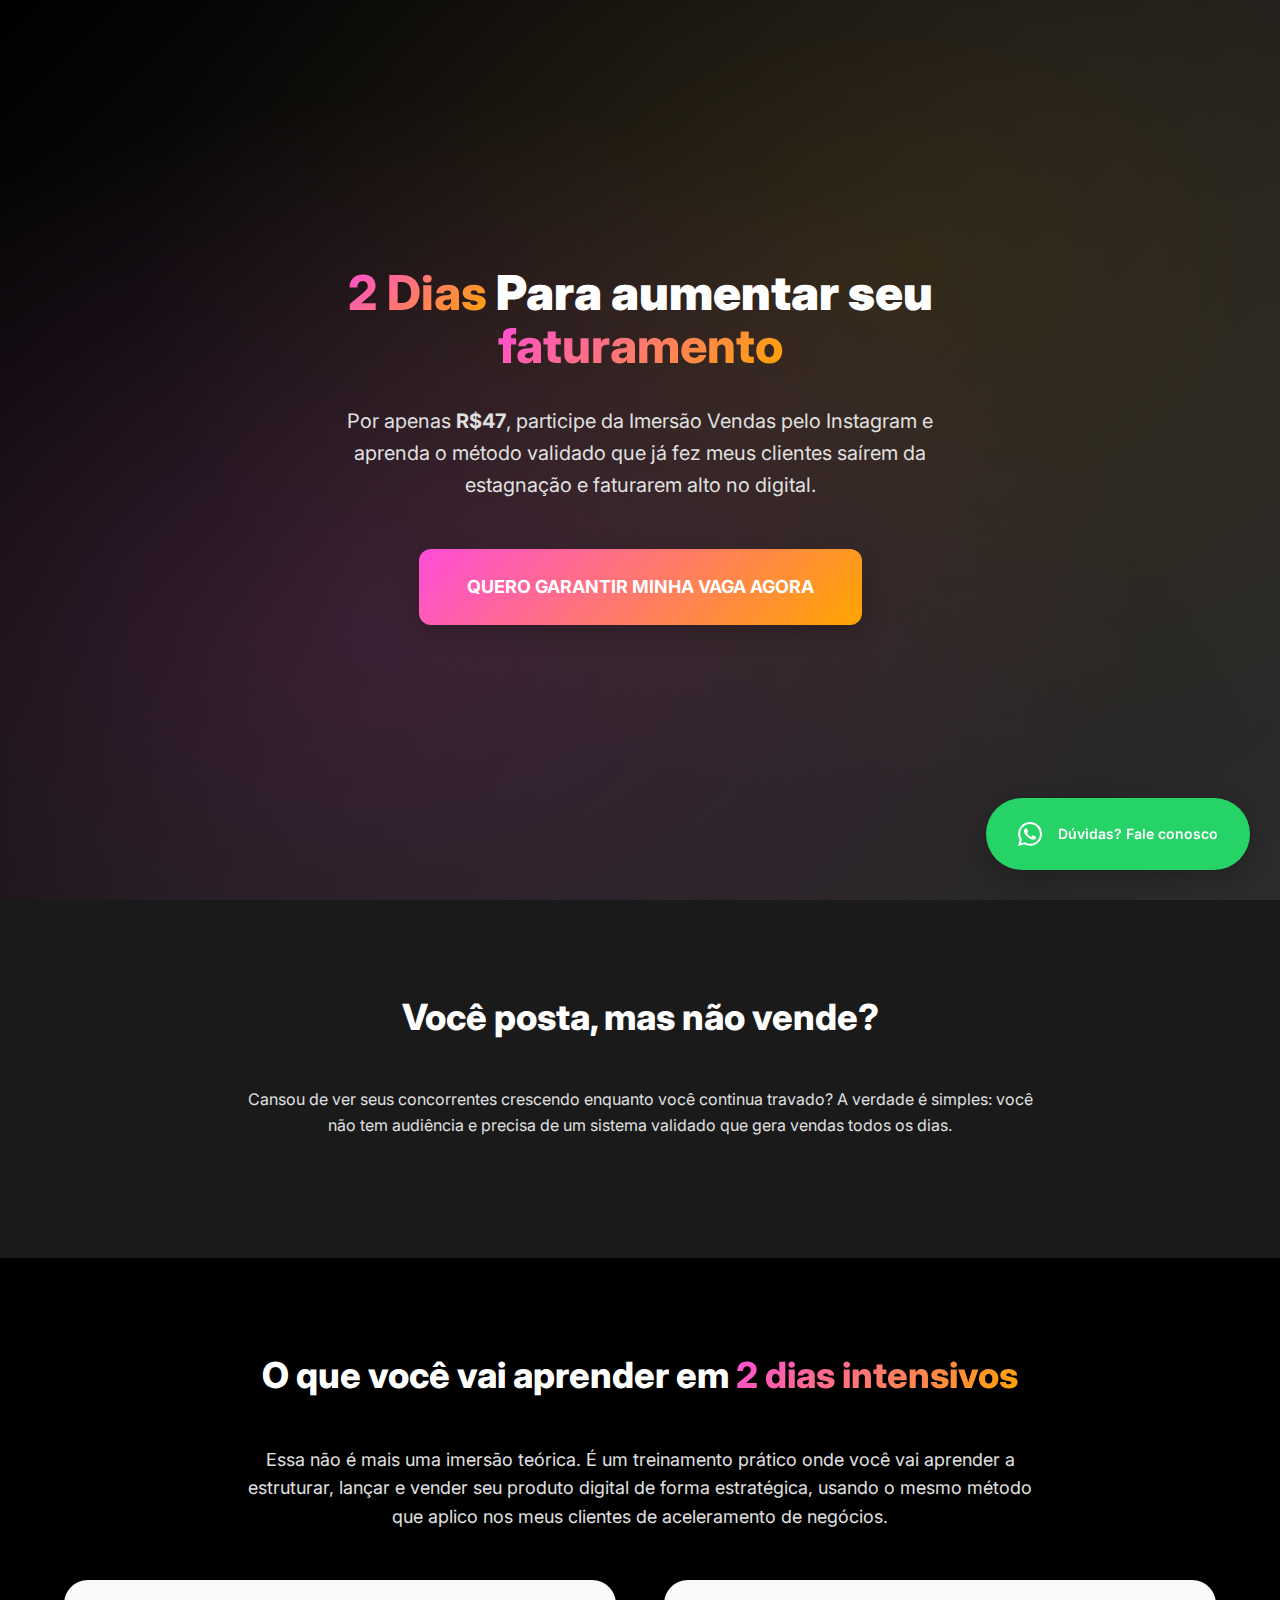
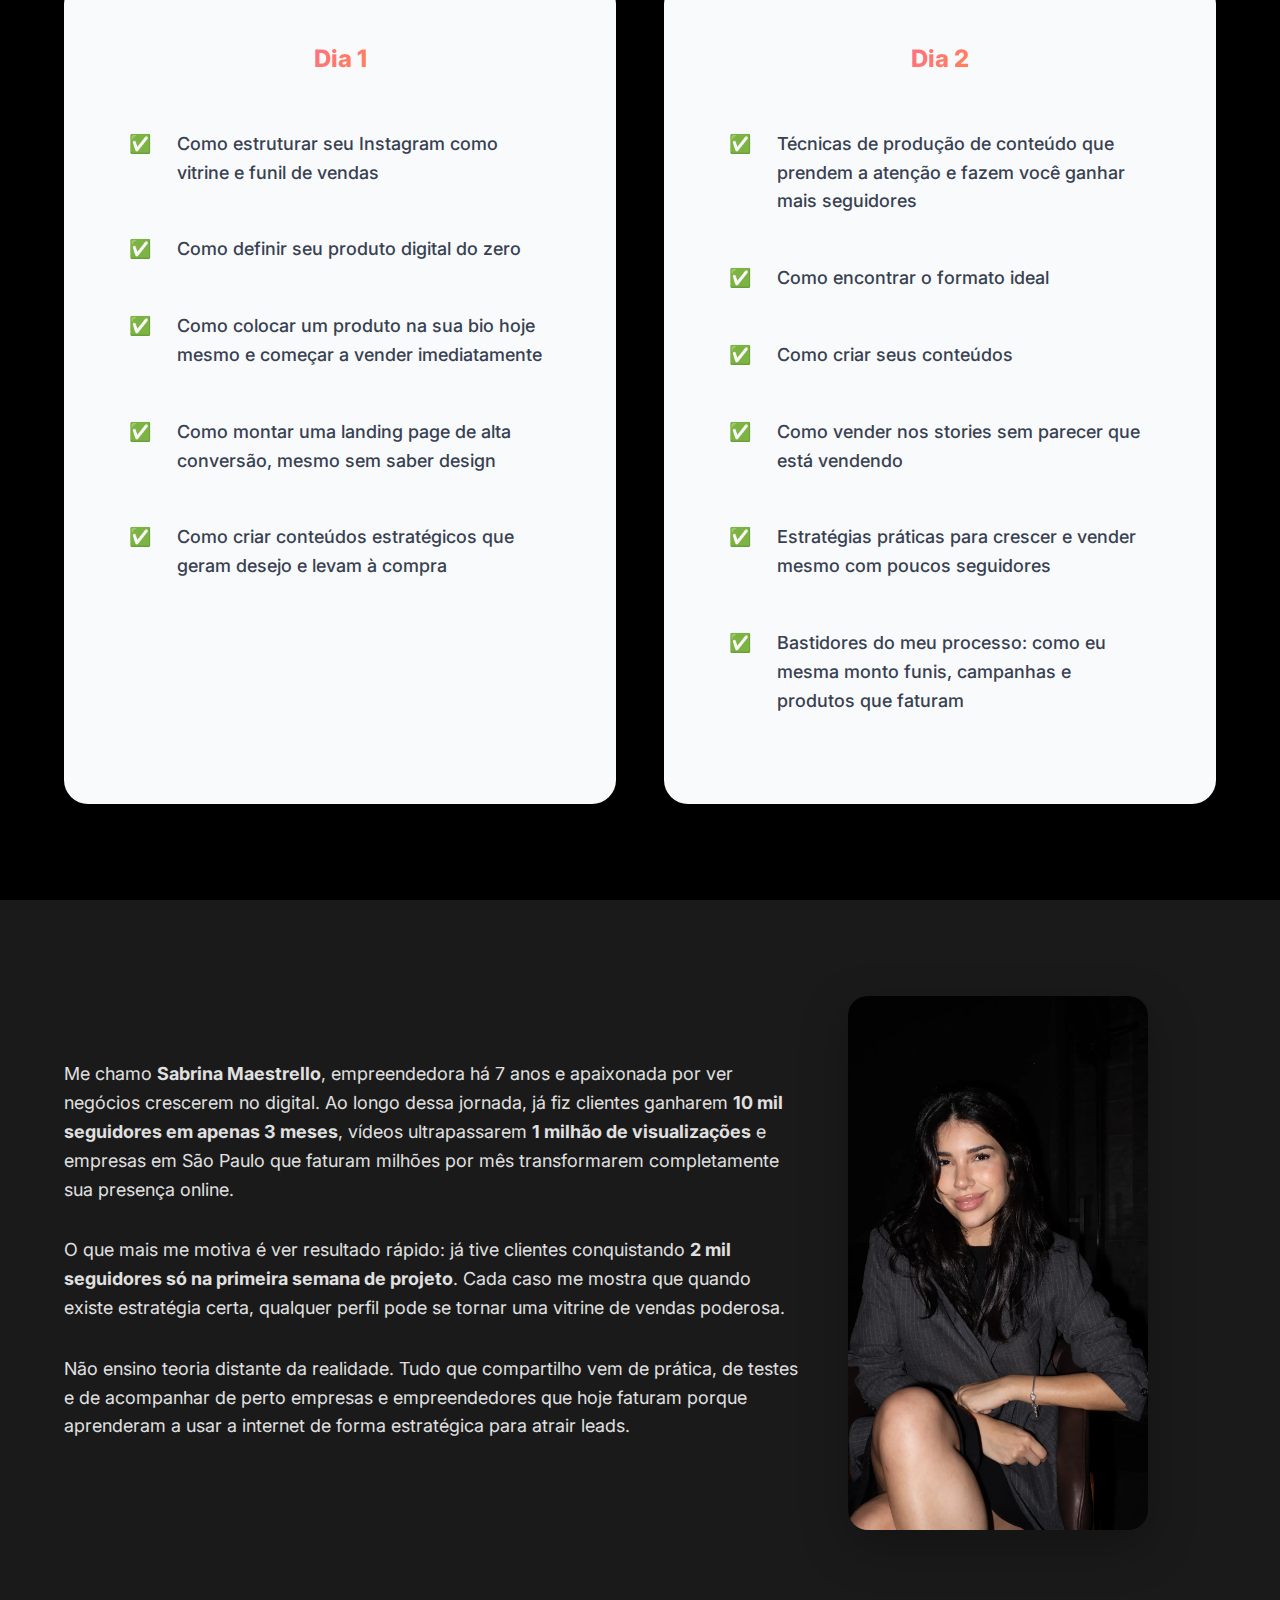
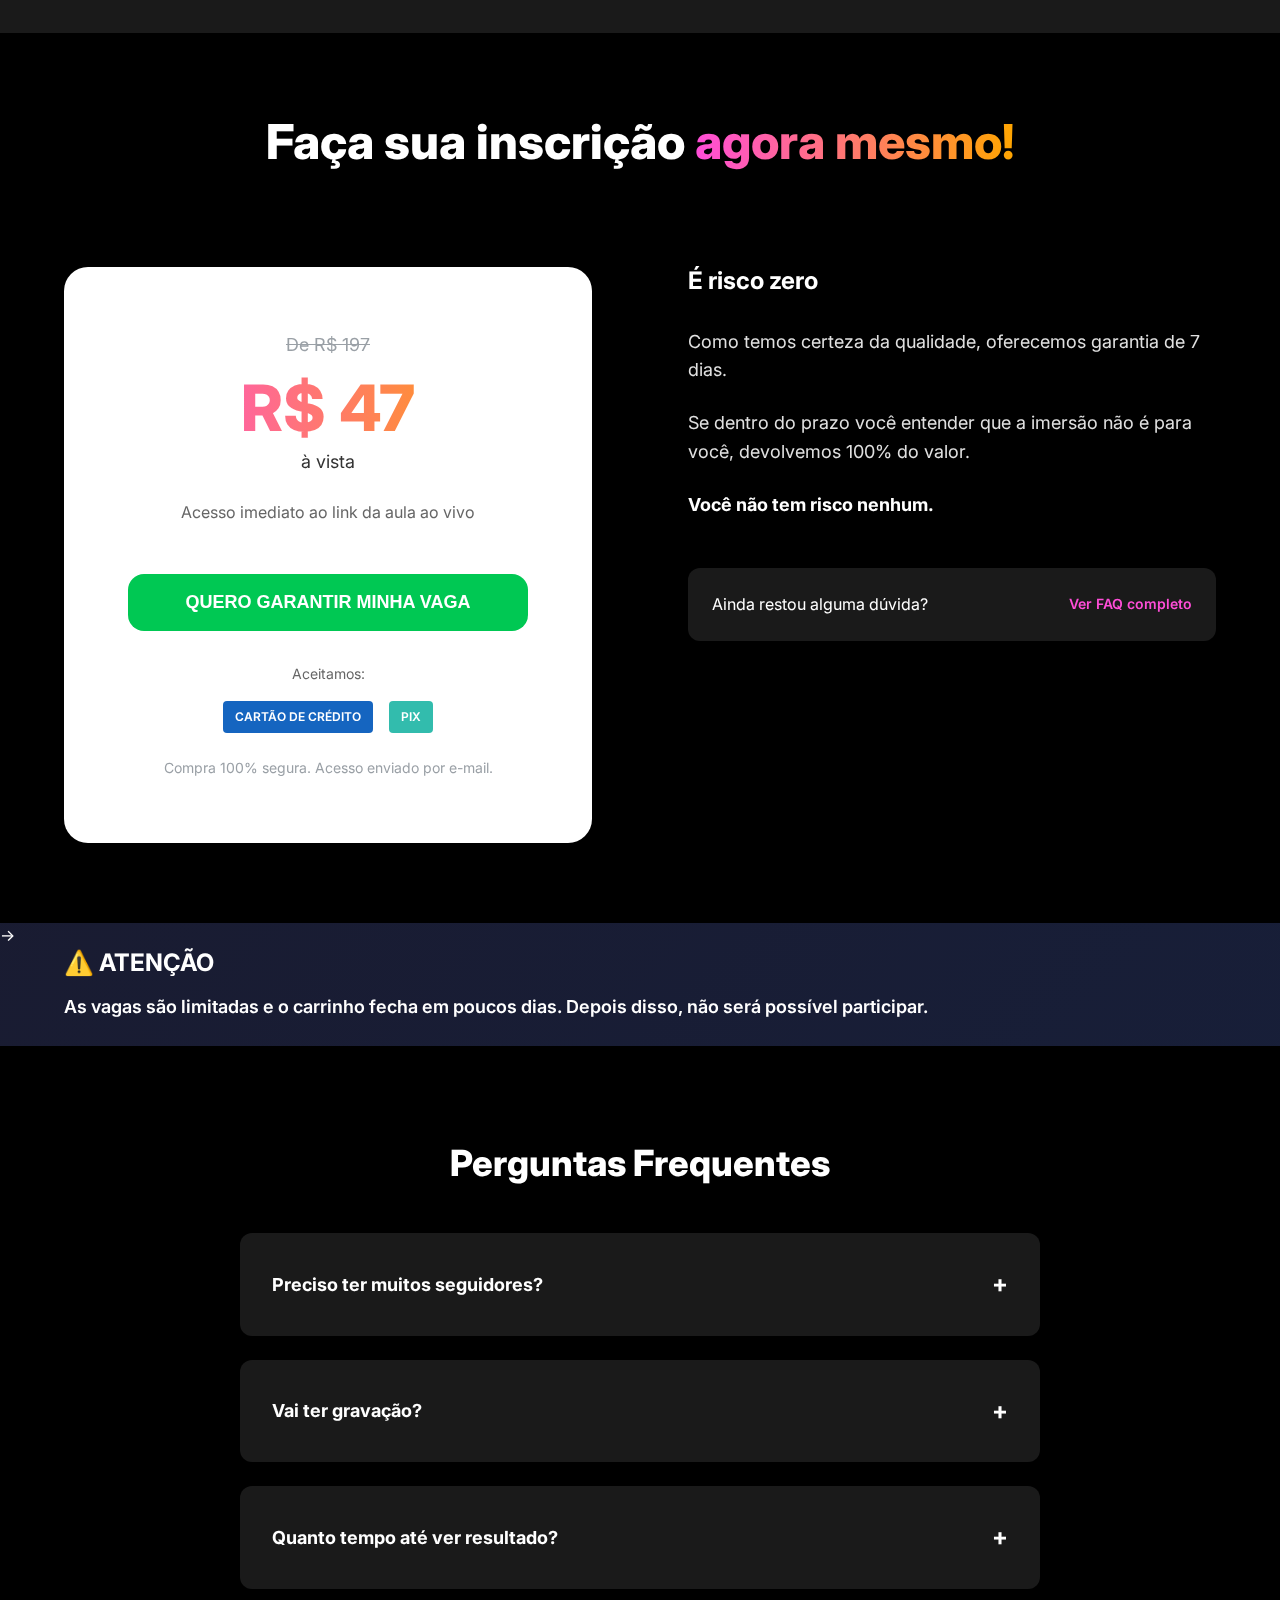
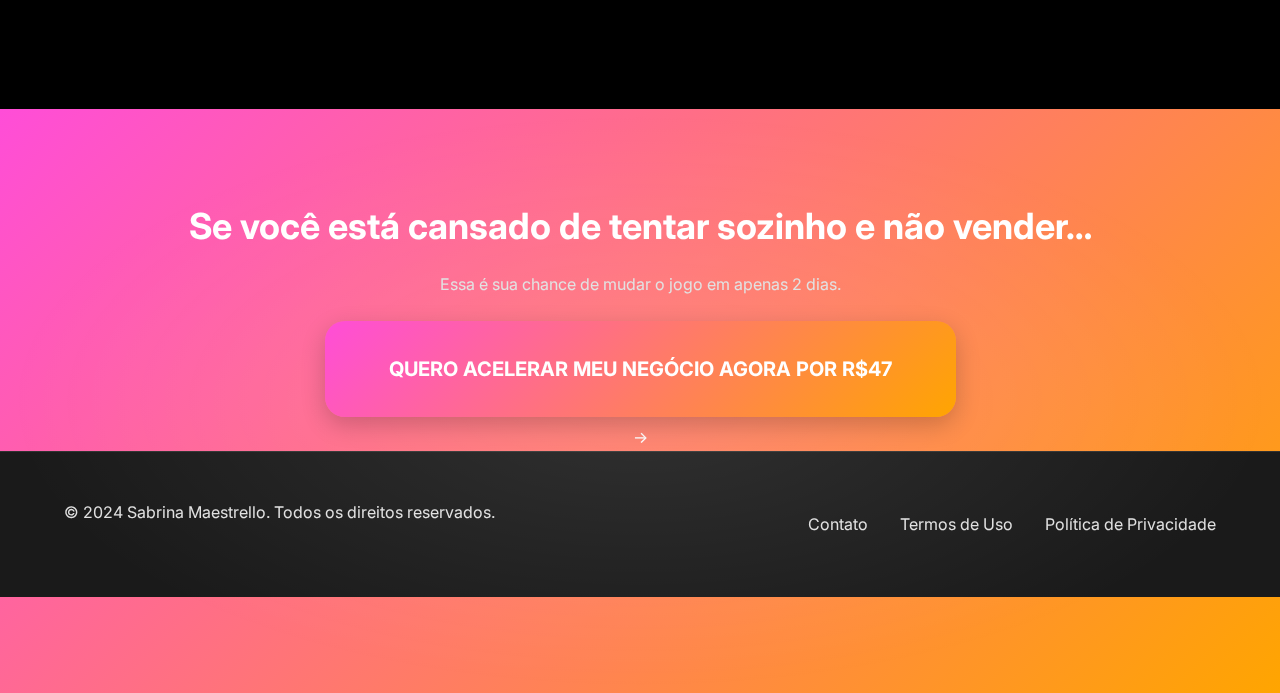
<file: index.html>
<!DOCTYPE html>
<html lang="pt-BR">
<head>
    <meta charset="UTF-8">
    <meta name="viewport" content="width=device-width, initial-scale=1.0">
    <title>Imersão Venda pelo Instagram - 2 Dias Intensivos por R$47</title>
    <meta name="description" content="Participe da Imersão Vendas pelo Instagram e aprenda o método validado que já fez meus clientes saírem da estagnação e faturarem alto no digital.">
    
    <!-- Favicon -->
    <link rel="icon" type="image/x-icon" href="assets/favicon.ico">
    
    <!-- CSS -->
    <link rel="stylesheet" href="css/style.css">
    
    <!-- Google Fonts -->
    <link rel="preconnect" href="https://fonts.googleapis.com">
    <link rel="preconnect" href="https://fonts.gstatic.com" crossorigin>
    <link href="https://fonts.googleapis.com/css2?family=Inter:wght@300;400;500;600;700;800;900&display=swap" rel="stylesheet">
</head>
<body>
    <!-- Hero Section -->
    <section id="hero" class="hero-section">
        <div class="container">
            <div class="hero-content">
                <h1 class="hero-title">
                    <span class="highlight-text">2 Dias</span> Para aumentar seu 
                    <span class="highlight-text-orange">faturamento</span>
                </h1>
                <p class="hero-subtitle">
                    Por apenas <strong>R$47</strong>, participe da Imersão Vendas pelo Instagram e aprenda o método validado que já fez meus clientes saírem da estagnação e faturarem alto no digital.
                </p>
                <a href="#oferta" class="cta-button primary">
                    Quero garantir minha vaga agora
                </a>
            </div>
        </div>
    </section>

    <!-- Seção da Dor -->
    <section id="dor" class="pain-section">
        <div class="container">
            <div class="pain-content">
                <h2 class="section-title">Você posta, mas não vende?</h2>
                <p class="pain-description">
                    Cansou de ver seus concorrentes crescendo enquanto você continua travado? A verdade é simples: você não tem audiência e precisa de um sistema validado que gera vendas todos os dias.
                </p>
            </div>
        </div>
    </section>

    <!-- Sobre a Imersão -->
    <section id="sobre-imersao" class="about-section">
        <div class="container">
            <div class="about-content">
                <h2 class="section-title">
                    O que você vai aprender em <span class="highlight-text">2 dias intensivos</span>
                </h2>
                <p class="about-description">
                    Essa não é mais uma imersão teórica. É um treinamento prático onde você vai aprender a estruturar, lançar e vender seu produto digital de forma estratégica, usando o mesmo método que aplico nos meus clientes de aceleramento de negócios.
                </p>
                
                <div class="days-content">
                    <div class="day-block">
                        <h3 class="day-title">Dia 1</h3>
                        <ul class="benefits-list">
                            <li>Como estruturar seu Instagram como vitrine e funil de vendas</li>
                            <li>Como definir seu produto digital do zero</li>
                            <li>Como colocar um produto na sua bio hoje mesmo e começar a vender imediatamente</li>
                            <li>Como montar uma landing page de alta conversão, mesmo sem saber design</li>
                            <li>Como criar conteúdos estratégicos que geram desejo e levam à compra</li>
                        </ul>
                    </div>
                    
                    <div class="day-block">
                        <h3 class="day-title">Dia 2</h3>
                        <ul class="benefits-list">
                            <li>Técnicas de produção de conteúdo que prendem a atenção e fazem você ganhar mais seguidores</li>
                            <li>Como encontrar o formato ideal</li>
                            <li>Como criar seus conteúdos</li>
                            <li>Como vender nos stories sem parecer que está vendendo</li>
                            <li>Estratégias práticas para crescer e vender mesmo com poucos seguidores</li>
                            <li>Bastidores do meu processo: como eu mesma monto funis, campanhas e produtos que faturam</li>
                        </ul>
                    </div>
                </div>
            </div>
        </div>
    </section>

    <!-- Autoridade / Sobre mim -->
    <section id="autoridade" class="authority-section">
        <div class="container">
            <div class="authority-content">
                <div class="authority-text">
                    <p>
                        Me chamo <strong>Sabrina Maestrello</strong>, empreendedora há 7 anos e apaixonada por ver negócios crescerem no digital. Ao longo dessa jornada, já fiz clientes ganharem <strong>10 mil seguidores em apenas 3 meses</strong>, vídeos ultrapassarem <strong>1 milhão de visualizações</strong> e empresas em São Paulo que faturam milhões por mês transformarem completamente sua presença online.
                    </p>
                    <p>
                        O que mais me motiva é ver resultado rápido: já tive clientes conquistando <strong>2 mil seguidores só na primeira semana de projeto</strong>. Cada caso me mostra que quando existe estratégia certa, qualquer perfil pode se tornar uma vitrine de vendas poderosa.
                    </p>
                    <p>
                        Não ensino teoria distante da realidade. Tudo que compartilho vem de prática, de testes e de acompanhar de perto empresas e empreendedores que hoje faturam porque aprenderam a usar a internet de forma estratégica para atrair leads.
                    </p>
                </div>
                <div class="authority-image">
                    <img src="images/sabrina-maestrello.png" alt="Sabrina Maestrello" class="profile-image">
                </div>
            </div>
        </div>
    </section>

     <!-- Nova Seção de Preços -->
    <section id="preco" class="pricing-section">
        <div class="container">
            <!-- Título Principal -->
            <h1 class="pricing-title">
                Faça sua inscrição <span class="gradient-text">agora mesmo!</span>
            </h1>
            
            <!-- Grid Principal -->
            <div class="pricing-grid">
                <!-- Coluna Esquerda - Card de Preço -->
                <div class="price-card-new">
                    <div class="old-price-new">De R$ 197</div>
                    <div class="main-price">R$ 47</div>
                    <div class="price-subtitle">à vista</div>
                    <div class="access-info">Acesso imediato ao link da aula ao vivo</div>
                    
                    <button class="cta-button-green">
                        QUERO GARANTIR MINHA VAGA
                    </button>
                    
                    <div class="payment-icons-new">
                        <span class="payment-text">Aceitamos:</span>
                        <div class="icons-row">
                            <span class="payment-icon cartao">CARTÃO DE CRÉDITO</span>
                            <span class="payment-icon pix">PIX</span>
                        </div>
                    </div>
                    
                    <div class="security-note">
                        Compra 100% segura. Acesso enviado por e-mail.
                    </div>
                </div>
                
                <!-- Coluna Direita - Garantia -->
                <div class="guarantee-section">
                    <h3 class="guarantee-title">É risco zero</h3>
                    <p class="guarantee-text">
                        Como temos certeza da qualidade, oferecemos garantia de 7 dias.
                    </p>
                    <p class="guarantee-text">
                        Se dentro do prazo você entender que a imersão não é para você, devolvemos 100% do valor.
                    </p>
                    <p class="guarantee-text-bold">
                        Você não tem risco nenhum.
                    </p>
                    
                    <div class="faq-mini">
                        <div class="faq-mini-header">
                            <span>Ainda restou alguma dúvida?</span>
                            <a href="#faq" class="faq-link">Ver FAQ completo</a>
                        </div>
                    </div>
                </div>
            </div>
        </div>
    </section>

    <!-- Urgência/Escassez -->->
    <section id="urgencia" class="urgency-section">
        <div class="container">
            <div class="urgency-content">
                <h2 class="urgency-title">⚠️ ATENÇÃO</h2>
                <p class="urgency-text">
                    As vagas são limitadas e o carrinho fecha em poucos dias. Depois disso, não será possível participar.
                </p>
            </div>
        </div>
    </section>

    <!-- FAQ -->
    <section id="faq" class="faq-section">
        <div class="container">
            <h2 class="section-title">Perguntas Frequentes</h2>
            <div class="faq-list">
                <div class="faq-item">
                    <div class="faq-question">
                        <h3>Preciso ter muitos seguidores?</h3>
                        <span class="faq-toggle">+</span>
                    </div>
                    <div class="faq-answer">
                        <p>Não, o método funciona mesmo com perfis pequenos. Você vai aprender estratégias específicas para crescer e vender independente do número atual de seguidores.</p>
                    </div>
                </div>
                
                <div class="faq-item">
                    <div class="faq-question">
                        <h3>Vai ter gravação?</h3>
                        <span class="faq-toggle">+</span>
                    </div>
                    <div class="faq-answer">
                        <p>Sim, mas o acesso só estará disponível como opção adicional no checkout.</p>
                    </div>
                </div>
                
                <div class="faq-item">
                    <div class="faq-question">
                        <h3>Quanto tempo até ver resultado?</h3>
                        <span class="faq-toggle">+</span>
                    </div>
                    <div class="faq-answer">
                        <p>Você já sai da imersão com um plano pronto para aplicar imediatamente. Os primeiros resultados podem aparecer já na primeira semana de aplicação.</p>
                    </div>
                </div>
            </div>
        </div>
    </section>

    <!-- CTA Final -->
    <section id="cta-final" class="final-cta-section">
        <div class="container">
            <div class="final-cta-content">
                <h2 class="final-cta-title">Se você está cansado de tentar sozinho e não vender…</h2>
                <p class="final-cta-description">Essa é sua chance de mudar o jogo em apenas 2 dias.</p>
                <a href="#" class="cta-button large">Quero acelerar meu negócio agora por R$47</a>
            </div>
        </div>
      </div>

    <!-- Modal de Cadastro de Leads -->
    <div id="leadModal" class="modal-overlay">
        <div class="modal-content">
            <div class="modal-header">
                <h3>Garantir Minha Vaga</h3>
                <button class="modal-close" onclick="closeLeadModal()">&times;</button>
            </div>
            <div class="modal-body">
                <p class="modal-description">Preencha seus dados para garantir sua vaga na Imersão Venda pelo Instagram por apenas R$47!</p>
                
                <form id="leadForm" onsubmit="submitLead(event)">
                    <div class="form-group">
                        <label for="leadName">Nome Completo *</label>
                        <input type="text" id="leadName" name="name" required placeholder="Digite seu nome completo">
                        <span class="error-message" id="nameError"></span>
                    </div>
                    
                    <div class="form-group">
                        <label for="leadEmail">Email *</label>
                        <input type="email" id="leadEmail" name="email" required placeholder="Digite seu melhor email">
                        <span class="error-message" id="emailError"></span>
                    </div>
                    
                    <div class="form-group">
                        <label for="leadWhatsapp">WhatsApp *</label>
                        <input type="tel" id="leadWhatsapp" name="whatsapp" required placeholder="(11) 99999-9999">
                        <span class="error-message" id="whatsappError"></span>
                    </div>
                    
                    <div class="form-privacy">
                        <input type="checkbox" id="privacyConsent" required>
                        <label for="privacyConsent">Concordo em receber informações sobre a imersão e aceito a política de privacidade.</label>
                    </div>
                    
                    <button type="submit" class="modal-cta-button" id="submitButton">
                        <span class="button-text">Garantir Minha Vaga Agora</span>
                        <span class="button-loading" style="display: none;">Processando...</span>
                    </button>
                </form>
                
                <div id="successMessage" class="success-message" style="display: none;">
                    <h4>✅ Cadastro Realizado com Sucesso!</h4>
                    <p>Você será redirecionado para finalizar sua inscrição...</p>
                </div>
                
                <div id="errorMessage" class="error-message-box" style="display: none;">
                    <h4>❌ Erro no Cadastro</h4>
                    <p>Ocorreu um erro. Tente novamente ou entre em contato conosco.</p>
                </div>
            </div>
        </div>
    </div>

    <!-- Botão WhatsApp Flutuante -->->
    <div class="whatsapp-float">
        <a href="https://wa.me/5511915948001?text=Olá! Tenho dúvidas sobre a Imersão Venda pelo Instagram" target="_blank" class="whatsapp-button">
            <svg width="24" height="24" viewBox="0 0 24 24" fill="none" xmlns="http://www.w3.org/2000/svg">
                <path d="M17.472 14.382c-.297-.149-1.758-.867-2.03-.967-.273-.099-.471-.148-.67.15-.197.297-.767.966-.94 1.164-.173.199-.347.223-.644.075-.297-.15-1.255-.463-2.39-1.475-.883-.788-1.48-1.761-1.653-2.059-.173-.297-.018-.458.13-.606.134-.133.298-.347.446-.52.149-.174.198-.298.298-.497.099-.198.05-.371-.025-.52-.075-.149-.669-1.612-.916-2.207-.242-.579-.487-.5-.669-.51-.173-.008-.371-.01-.57-.01-.198 0-.52.074-.792.372-.272.297-1.04 1.016-1.04 2.479 0 1.462 1.065 2.875 1.213 3.074.149.198 2.096 3.2 5.077 4.487.709.306 1.262.489 1.694.625.712.227 1.36.195 1.871.118.571-.085 1.758-.719 2.006-1.413.248-.694.248-1.289.173-1.413-.074-.124-.272-.198-.57-.347m-5.421 7.403h-.004a9.87 9.87 0 01-5.031-1.378l-.361-.214-3.741.982.998-3.648-.235-.374a9.86 9.86 0 01-1.51-5.26c.001-5.45 4.436-9.884 9.888-9.884 2.64 0 5.122 1.03 6.988 2.898a9.825 9.825 0 012.893 6.994c-.003 5.45-4.437 9.884-9.885 9.884m8.413-18.297A11.815 11.815 0 0012.05 0C5.495 0 .16 5.335.157 11.892c0 2.096.547 4.142 1.588 5.945L.057 24l6.305-1.654a11.882 11.882 0 005.683 1.448h.005c6.554 0 11.89-5.335 11.893-11.893A11.821 11.821 0 0020.893 3.488" fill="currentColor"/>
            </svg>
            <span>Dúvidas? Fale conosco</span>
        </a>
    </div>

    <!-- Rodapé -->
    <footer class="footer">
        <div class="container">
            <div class="footer-content">
                <p>&copy; 2024 Sabrina Maestrello. Todos os direitos reservados.</p>
                <div class="footer-links">
                    <a href="#contato">Contato</a>
                    <a href="#termos">Termos de Uso</a>
                    <a href="#privacidade">Política de Privacidade</a>
                </div>
            </div>
        </div>
    </footer>

    <!-- JavaScript -->
    <script src="js/script-independente.js"></script>

</body>
</html>
</file>
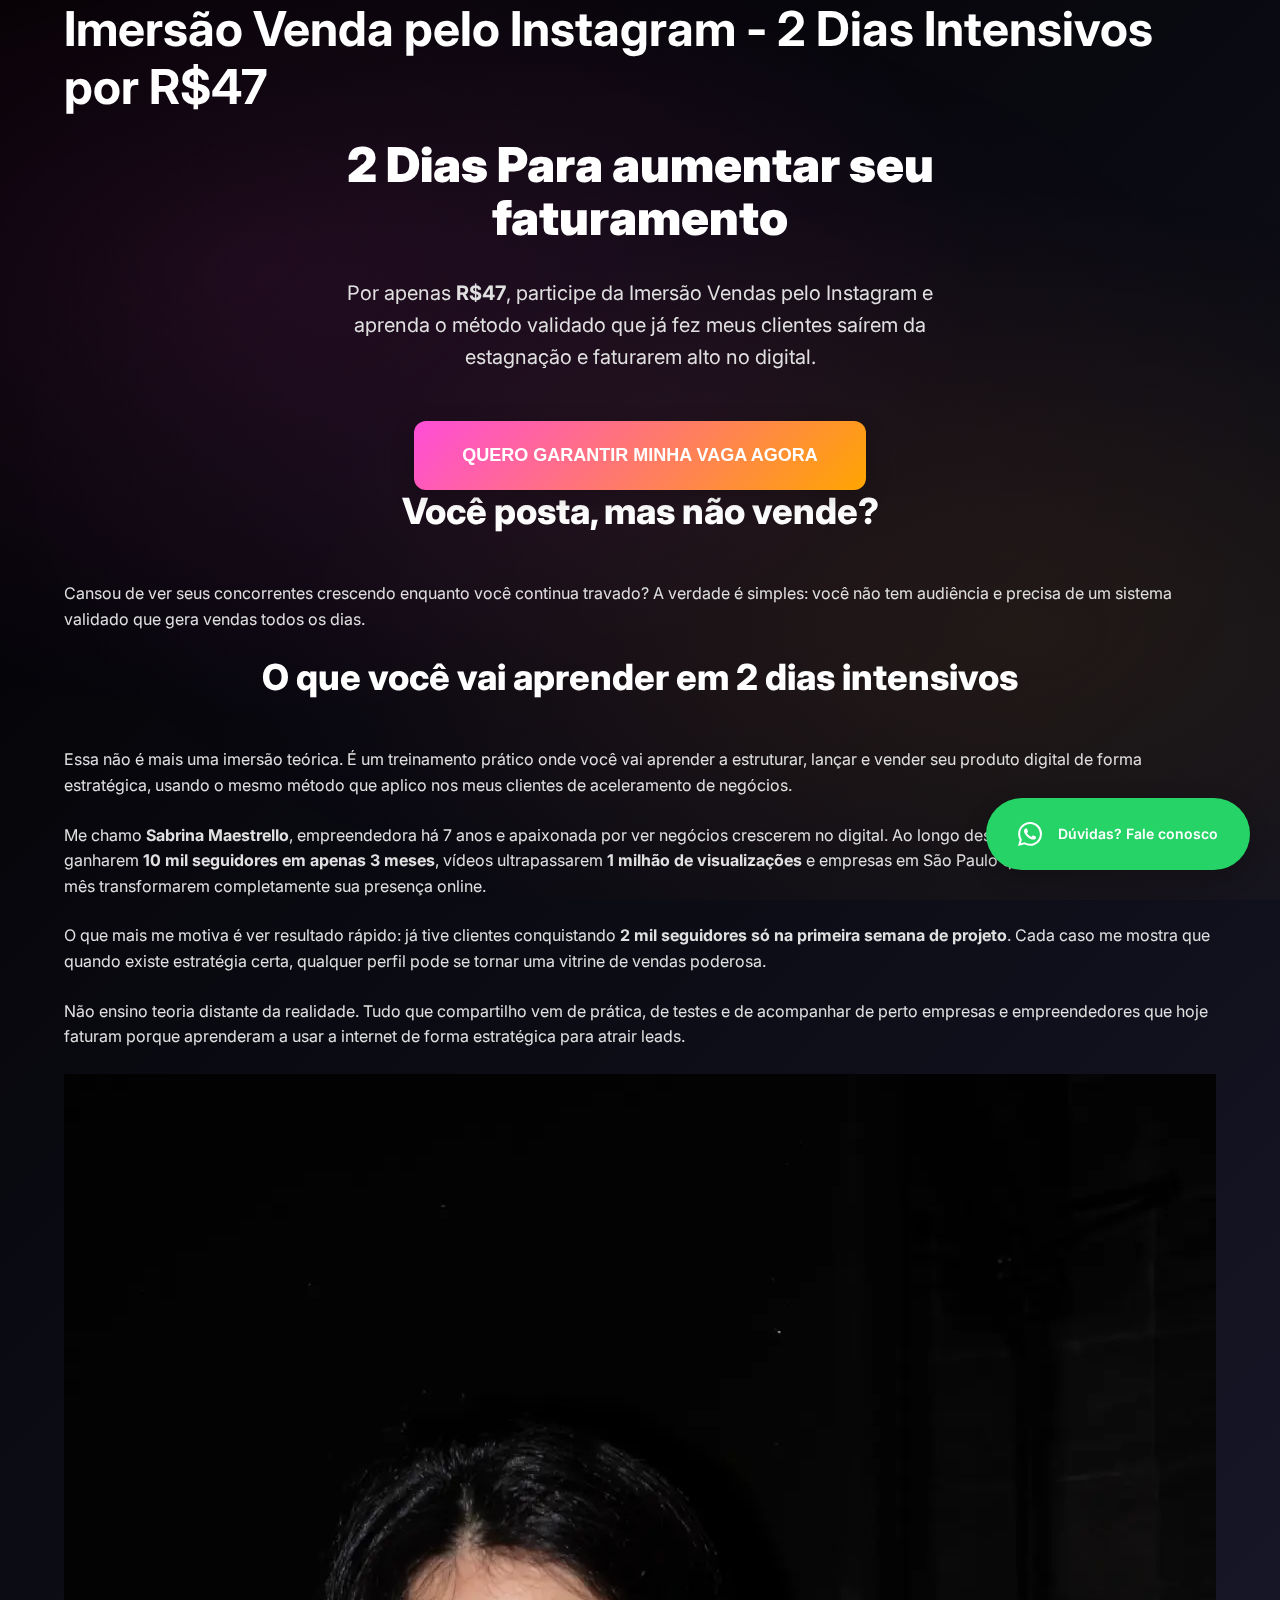
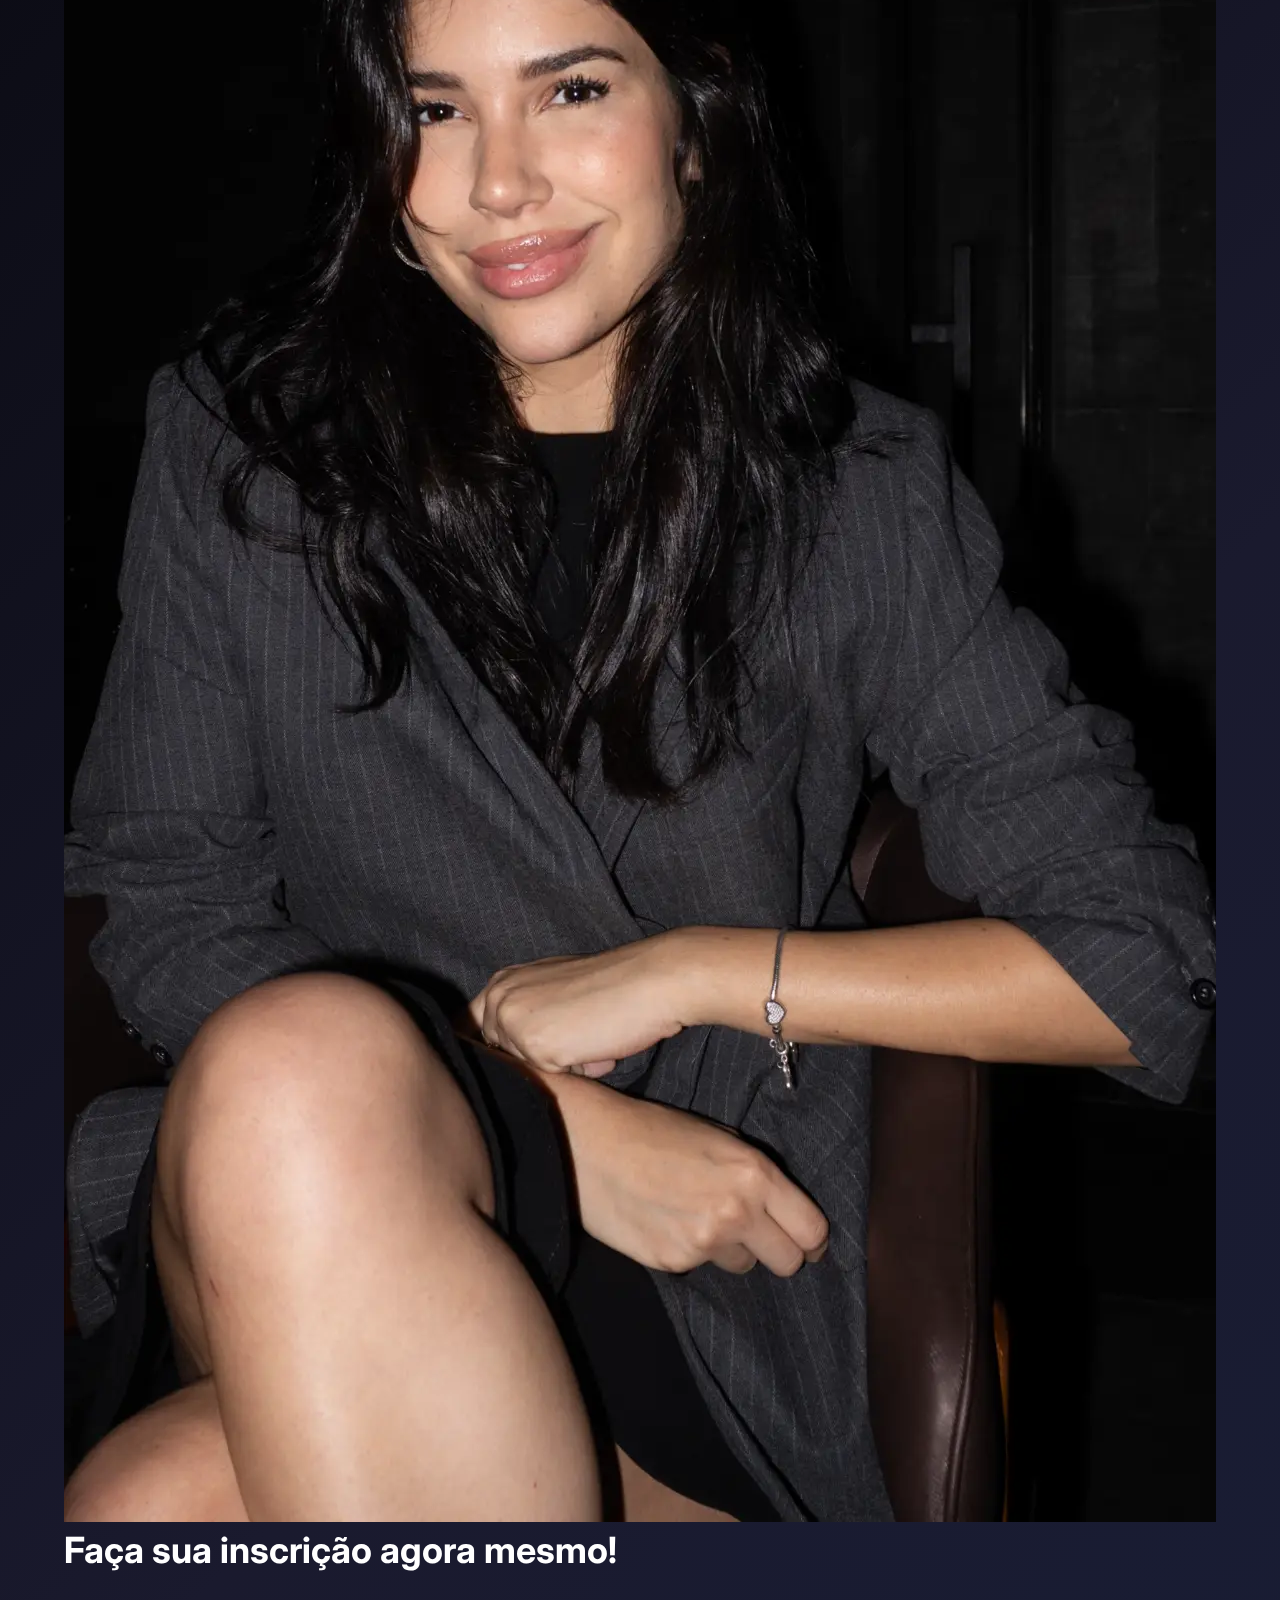
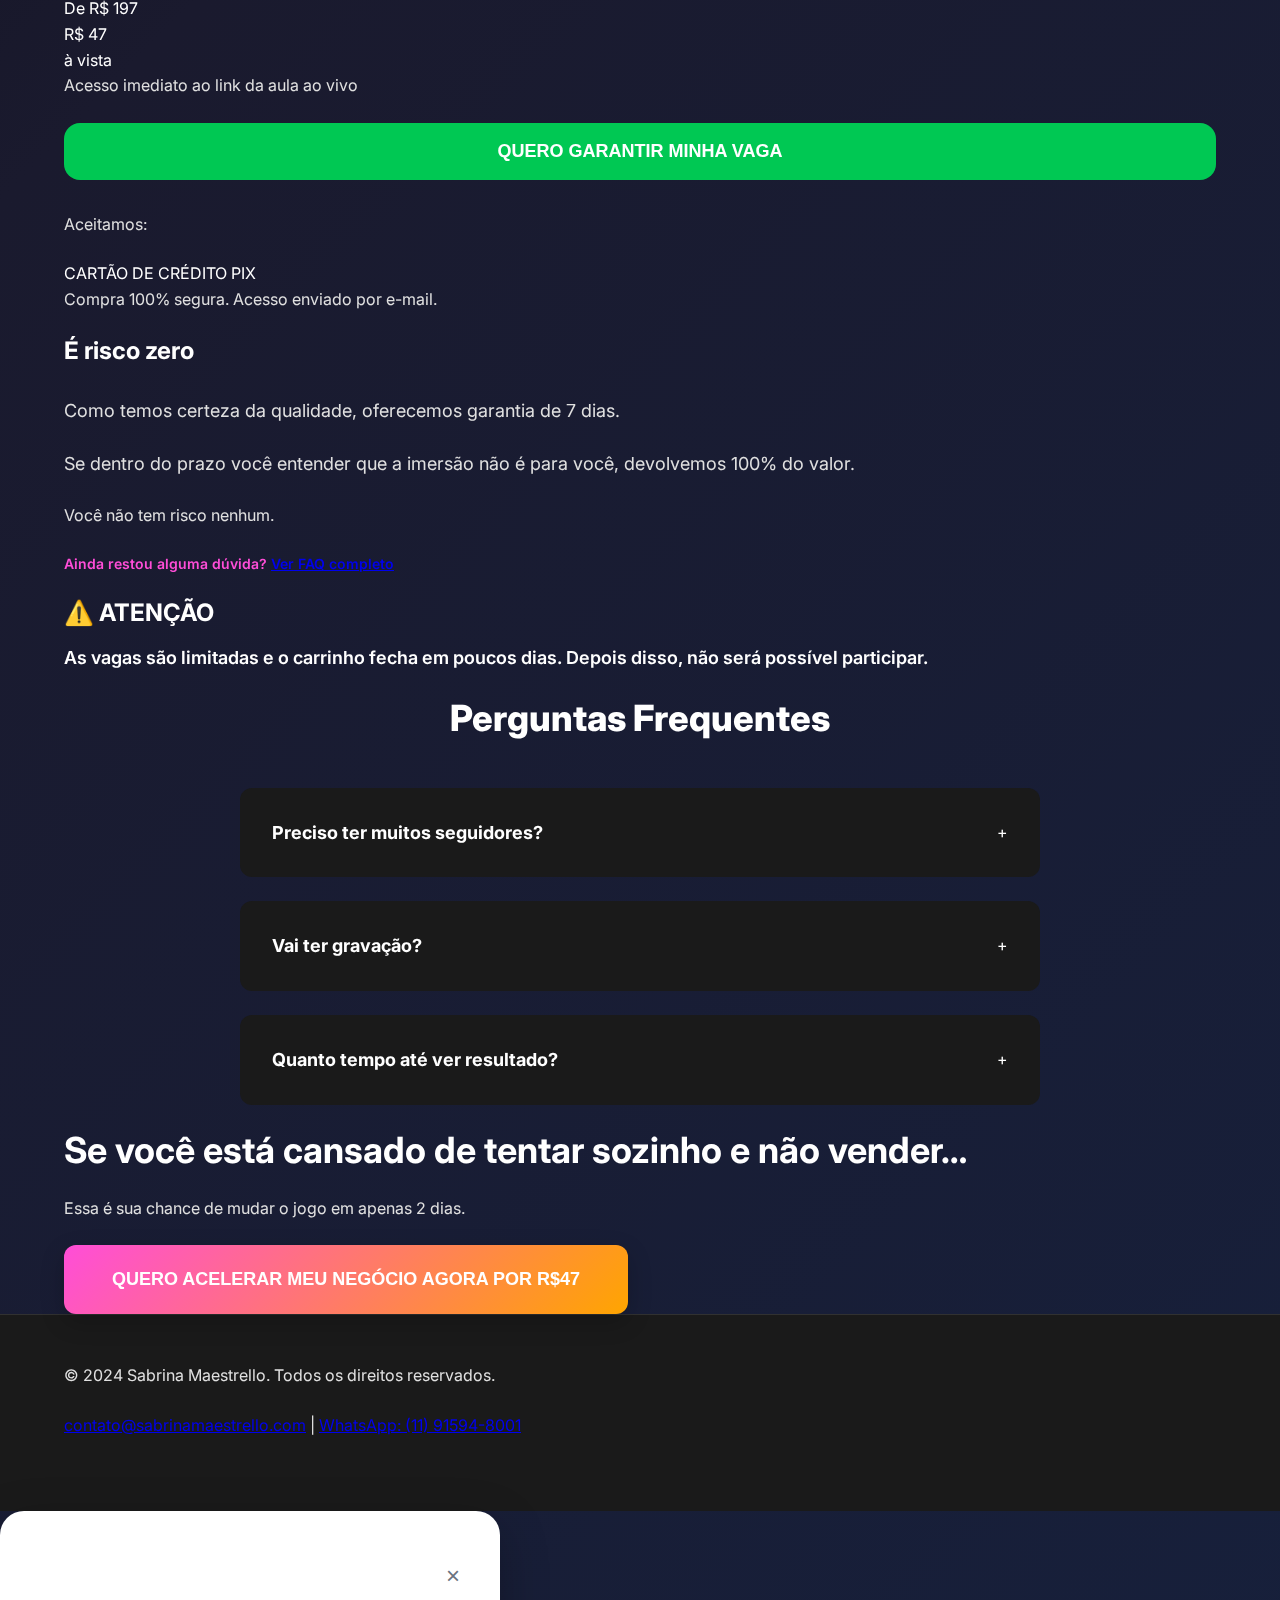
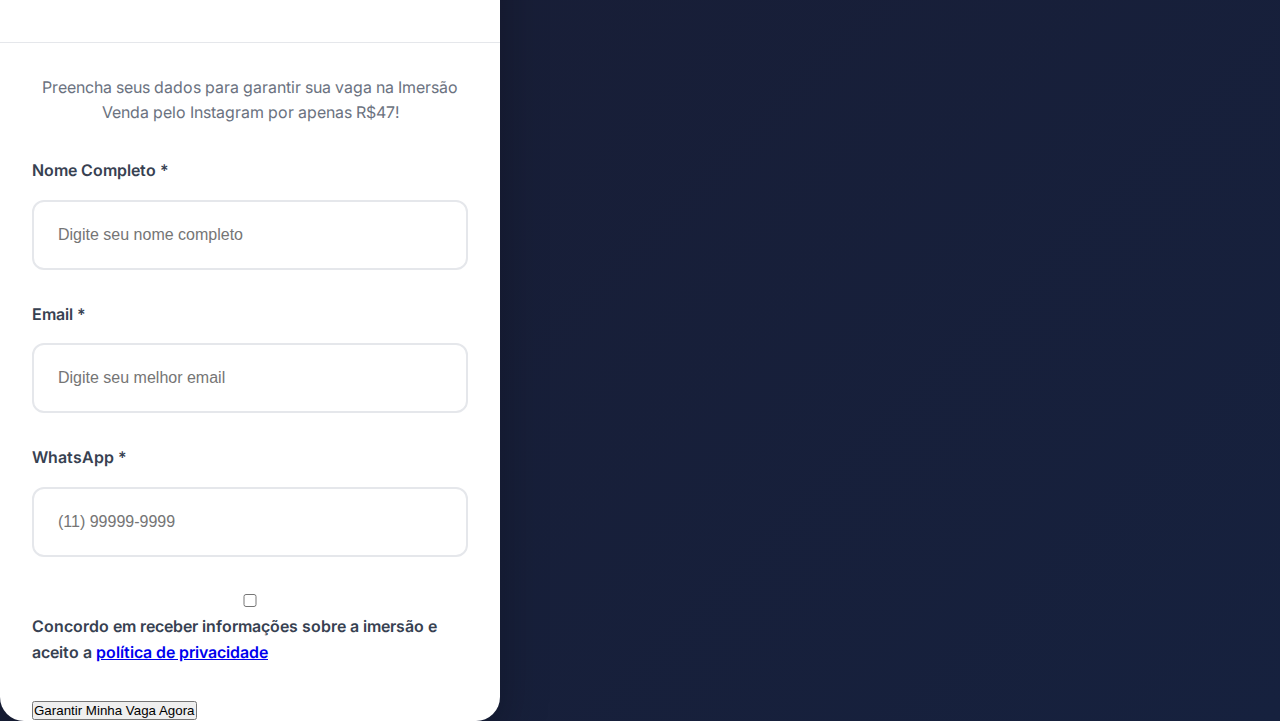
<file: index-independente.html>
<!DOCTYPE html>
<html lang="pt-BR">
<head>
    <meta charset="UTF-8">
    <meta name="viewport" content="width=device-width, initial-scale=1.0">
    <title>Imersão Venda pelo Instagram - 2 Dias Intensivos por R$47</title>
    
    <!-- Meta Tags SEO -->
    <meta name="description" content="Participe da Imersão Vendas pelo Instagram por apenas R$47. Aprenda o método validado que já fez clientes saírem da estagnação e faturarem alto no digital.">
    <meta name="keywords" content="instagram, vendas, marketing digital, imersão, sabrina maestrello">
    <meta name="author" content="Sabrina Maestrello">
    
    <!-- Open Graph / Facebook -->
    <meta property="og:type" content="website">
    <meta property="og:url" content="https://sabrinamaestrello.com/">
    <meta property="og:title" content="Imersão Venda pelo Instagram - 2 Dias Intensivos por R$47">
    <meta property="og:description" content="Aprenda o método validado que já fez clientes saírem da estagnação e faturarem alto no digital.">
    <meta property="og:image" content="https://sabrinamaestrello.com/images/sabrina-maestrello.png">
    
    <!-- Twitter -->
    <meta property="twitter:card" content="summary_large_image">
    <meta property="twitter:url" content="https://sabrinamaestrello.com/">
    <meta property="twitter:title" content="Imersão Venda pelo Instagram - 2 Dias Intensivos por R$47">
    <meta property="twitter:description" content="Aprenda o método validado que já fez clientes saírem da estagnação e faturarem alto no digital.">
    <meta property="twitter:image" content="https://sabrinamaestrello.com/images/sabrina-maestrello.png">
    
    <!-- Favicon -->
    <link rel="icon" type="image/x-icon" href="favicon.ico">
    
    <!-- CSS -->
    <link rel="stylesheet" href="css/style.css">
    
    <!-- Fonts -->
    <link rel="preconnect" href="https://fonts.googleapis.com">
    <link rel="preconnect" href="https://fonts.gstatic.com" crossorigin>
    <link href="https://fonts.googleapis.com/css2?family=Inter:wght@300;400;500;600;700;800&display=swap" rel="stylesheet">
    
    <!-- Analytics (Configure conforme necessário) -->
    <!-- Google Analytics -->
    <!-- <script async src="https://www.googletagmanager.com/gtag/js?id=GA_MEASUREMENT_ID"></script>
    <script>
        window.dataLayer = window.dataLayer || [];
        function gtag(){dataLayer.push(arguments);}
        gtag('js', new Date());
        gtag('config', 'GA_MEASUREMENT_ID');
    </script> -->
    
    <!-- Facebook Pixel -->
    <!-- <script>
        !function(f,b,e,v,n,t,s)
        {if(f.fbq)return;n=f.fbq=function(){n.callMethod?
        n.callMethod.apply(n,arguments):n.queue.push(arguments)};
        if(!f._fbq)f._fbq=n;n.push=n;n.loaded=!0;n.version='2.0';
        n.queue=[];t=b.createElement(e);t.async=!0;
        t.src=v;s=b.getElementsByTagName(e)[0];
        s.parentNode.insertBefore(t,s)}(window, document,'script',
        'https://connect.facebook.net/en_US/fbevents.js');
        fbq('init', 'YOUR_PIXEL_ID');
        fbq('track', 'PageView');
    </script> -->
</head>
<body>
    <!-- Header -->
    <header class="header">
        <div class="container">
            <h1 class="header-title">Imersão Venda pelo Instagram - 2 Dias Intensivos por R$47</h1>
        </div>
    </header>

    <!-- Hero Section -->
    <section class="hero">
        <div class="container">
            <div class="hero-content">
                <h1 class="hero-title">
                    <span class="highlight">2 Dias</span> Para aumentar seu faturamento
                </h1>
                <p class="hero-subtitle">
                    Por apenas <strong>R$47</strong>, participe da Imersão Vendas pelo Instagram e aprenda o método validado que já fez meus clientes saírem da estagnação e faturarem alto no digital.
                </p>
                <button class="cta-button hero-cta">
                    Quero garantir minha vaga agora
                </button>
            </div>
        </div>
    </section>

    <!-- Problem Section -->
    <section class="problem">
        <div class="container">
            <h2 class="section-title">Você posta, mas não vende?</h2>
            <p class="section-text">
                Cansou de ver seus concorrentes crescendo enquanto você continua travado? A verdade é simples: você não tem audiência e precisa de um sistema validado que gera vendas todos os dias.
            </p>
        </div>
    </section>

    <!-- About Section -->
    <section class="about">
        <div class="container">
            <div class="about-content">
                <div class="about-text">
                    <h2 class="section-title">O que você vai aprender em 2 dias intensivos</h2>
                    <p>
                        Essa não é mais uma imersão teórica. É um treinamento prático onde você vai aprender a estruturar, lançar e vender seu produto digital de forma estratégica, usando o mesmo método que aplico nos meus clientes de aceleramento de negócios.
                    </p>
                    <p>
                        Me chamo <strong>Sabrina Maestrello</strong>, empreendedora há 7 anos e apaixonada por ver negócios crescerem no digital. Ao longo dessa jornada, já fiz clientes ganharem <strong>10 mil seguidores em apenas 3 meses</strong>, vídeos ultrapassarem <strong>1 milhão de visualizações</strong> e empresas em São Paulo que faturam milhões por mês transformarem completamente sua presença online.
                    </p>
                    <p>
                        O que mais me motiva é ver resultado rápido: já tive clientes conquistando <strong>2 mil seguidores só na primeira semana de projeto</strong>. Cada caso me mostra que quando existe estratégia certa, qualquer perfil pode se tornar uma vitrine de vendas poderosa.
                    </p>
                    <p>
                        Não ensino teoria distante da realidade. Tudo que compartilho vem de prática, de testes e de acompanhar de perto empresas e empreendedores que hoje faturam porque aprenderam a usar a internet de forma estratégica para atrair leads.
                    </p>
                </div>
                <div class="about-image">
                    <img src="images/sabrina-maestrello.png" alt="Sabrina Maestrello" class="sabrina-photo">
                </div>
            </div>
        </div>
    </section>

    <!-- Offer Section -->
    <section class="offer">
        <div class="container">
            <div class="offer-content">
                <h2 class="offer-title">Faça sua inscrição agora mesmo!</h2>
                
                <div class="price-container">
                    <div class="price-old">De R$ 197</div>
                    <div class="price-current">R$ 47</div>
                    <div class="price-term">à vista</div>
                </div>
                
                <p class="offer-description">Acesso imediato ao link da aula ao vivo</p>
                
                <button class="cta-button-green offer-cta">
                    QUERO GARANTIR MINHA VAGA
                </button>
                
                <div class="payment-methods">
                    <p>Aceitamos:</p>
                    <div class="payment-icons">
                        <span class="payment-method">CARTÃO DE CRÉDITO</span>
                        <span class="payment-method">PIX</span>
                    </div>
                </div>
                
                <p class="security-text">Compra 100% segura. Acesso enviado por e-mail.</p>
            </div>
        </div>
    </section>

    <!-- Guarantee Section -->
    <section class="guarantee">
        <div class="container">
            <h3 class="guarantee-title">É risco zero</h3>
            <p class="guarantee-text">
                Como temos certeza da qualidade, oferecemos garantia de 7 dias.
            </p>
            <p class="guarantee-text">
                Se dentro do prazo você entender que a imersão não é para você, devolvemos 100% do valor.
            </p>
            <p class="guarantee-highlight">
                Você não tem risco nenhum.
            </p>
            <p class="faq-link">
                Ainda restou alguma dúvida? <a href="#faq" class="faq-link-text">Ver FAQ completo</a>
            </p>
        </div>
    </section>

    <!-- Urgency Section -->
    <section class="urgency">
        <div class="container">
            <h2 class="urgency-title">⚠️ ATENÇÃO</h2>
            <p class="urgency-text">
                As vagas são limitadas e o carrinho fecha em poucos dias. Depois disso, não será possível participar.
            </p>
        </div>
    </section>

    <!-- FAQ Section -->
    <section class="faq" id="faq">
        <div class="container">
            <h2 class="section-title">Perguntas Frequentes</h2>
            
            <div class="faq-list">
                <div class="faq-item">
                    <div class="faq-question">
                        <h3>Preciso ter muitos seguidores?</h3>
                        <span class="faq-icon">+</span>
                    </div>
                    <div class="faq-answer">
                        <p>Não! O método funciona independente do número de seguidores. Na verdade, vou te ensinar como construir uma audiência qualificada que realmente compra, mesmo começando do zero.</p>
                    </div>
                </div>
                
                <div class="faq-item">
                    <div class="faq-question">
                        <h3>Vai ter gravação?</h3>
                        <span class="faq-icon">+</span>
                    </div>
                    <div class="faq-answer">
                        <p>Sim! Todos os participantes terão acesso à gravação completa da imersão por 30 dias, para que você possa revisar o conteúdo quantas vezes quiser.</p>
                    </div>
                </div>
                
                <div class="faq-item">
                    <div class="faq-question">
                        <h3>Quanto tempo até ver resultado?</h3>
                        <span class="faq-icon">+</span>
                    </div>
                    <div class="faq-answer">
                        <p>Os primeiros resultados aparecem já na primeira semana aplicando as estratégias. Muitos alunos conseguem suas primeiras vendas em 7-14 dias após implementar o método.</p>
                    </div>
                </div>
            </div>
        </div>
    </section>

    <!-- Final CTA Section -->
    <section class="final-cta">
        <div class="container">
            <h2 class="final-cta-title">Se você está cansado de tentar sozinho e não vender…</h2>
            <p class="final-cta-text">Essa é sua chance de mudar o jogo em apenas 2 dias.</p>
            <button class="cta-button final-cta-button">
                Quero acelerar meu negócio agora por R$47
            </button>
        </div>
    </section>

    <!-- Footer -->
    <footer class="footer">
        <div class="container">
            <p>&copy; 2024 Sabrina Maestrello. Todos os direitos reservados.</p>
            <p>
                <a href="mailto:contato@sabrinamaestrello.com">contato@sabrinamaestrello.com</a> | 
                <a href="https://wa.me/5511915948001" target="_blank">WhatsApp: (11) 91594-8001</a>
            </p>
        </div>
    </footer>

    <!-- WhatsApp Float Button -->
    <div class="whatsapp-float whatsapp-button">
        <svg width="24" height="24" viewBox="0 0 24 24" fill="none" xmlns="http://www.w3.org/2000/svg">
            <path d="M17.472 14.382c-.297-.149-1.758-.867-2.03-.967-.273-.099-.471-.148-.67.15-.197.297-.767.966-.94 1.164-.173.199-.347.223-.644.075-.297-.15-1.255-.463-2.39-1.475-.883-.788-1.48-1.761-1.653-2.059-.173-.297-.018-.458.13-.606.134-.133.298-.347.446-.52.149-.174.198-.298.298-.497.099-.198.05-.371-.025-.52-.075-.149-.669-1.612-.916-2.207-.242-.579-.487-.5-.669-.51-.173-.008-.371-.01-.57-.01-.198 0-.52.074-.792.372-.272.297-1.04 1.016-1.04 2.479 0 1.462 1.065 2.875 1.213 3.074.149.198 2.096 3.2 5.077 4.487.709.306 1.262.489 1.694.625.712.227 1.36.195 1.871.118.571-.085 1.758-.719 2.006-1.413.248-.694.248-1.289.173-1.413-.074-.124-.272-.198-.57-.347m-5.421 7.403h-.004a9.87 9.87 0 01-5.031-1.378l-.361-.214-3.741.982.998-3.648-.235-.374a9.86 9.86 0 01-1.51-5.26c.001-5.45 4.436-9.884 9.888-9.884 2.64 0 5.122 1.03 6.988 2.898a9.825 9.825 0 012.893 6.994c-.003 5.45-4.437 9.884-9.885 9.884m8.413-18.297A11.815 11.815 0 0012.05 0C5.495 0 .16 5.335.157 11.892c0 2.096.547 4.142 1.588 5.945L.057 24l6.305-1.654a11.882 11.882 0 005.683 1.448h.005c6.554 0 11.89-5.335 11.893-11.893A11.821 11.821 0 0020.465 3.516" fill="currentColor"/>
        </svg>
        <span>Dúvidas? Fale conosco</span>
    </div>

    <!-- Lead Modal -->
    <div id="leadModal" class="modal">
        <div class="modal-content">
            <div class="modal-header">
                <h2 class="modal-title">Garantir Minha Vaga</h2>
                <button class="modal-close close-modal">&times;</button>
            </div>
            
            <div class="modal-body">
                <p class="modal-description">
                    Preencha seus dados para garantir sua vaga na Imersão Venda pelo Instagram por apenas R$47!
                </p>
                
                <form id="leadForm" class="lead-form">
                    <div class="form-group">
                        <label for="leadName">Nome Completo *</label>
                        <input type="text" id="leadName" name="name" placeholder="Digite seu nome completo" required>
                    </div>
                    
                    <div class="form-group">
                        <label for="leadEmail">Email *</label>
                        <input type="email" id="leadEmail" name="email" placeholder="Digite seu melhor email" required>
                    </div>
                    
                    <div class="form-group">
                        <label for="leadWhatsapp">WhatsApp *</label>
                        <input type="tel" id="leadWhatsapp" name="whatsapp" placeholder="(11) 99999-9999" required>
                    </div>
                    
                    <div class="form-group checkbox-group">
                        <input type="checkbox" id="leadConsent" name="consent" required>
                        <label for="leadConsent">
                            Concordo em receber informações sobre a imersão e aceito a 
                            <a href="#" target="_blank">política de privacidade</a>
                        </label>
                    </div>
                    
                    <button type="submit" class="submit-button">
                        Garantir Minha Vaga Agora
                    </button>
                </form>
            </div>
        </div>
    </div>

    <!-- JavaScript -->
    <script src="js/script-independente.js"></script>
    
    <!-- Structured Data (SEO) -->
    <script type="application/ld+json">
    {
        "@context": "https://schema.org",
        "@type": "Event",
        "name": "Imersão Venda pelo Instagram",
        "description": "2 dias intensivos para aprender a vender pelo Instagram",
        "startDate": "2024-09-25",
        "endDate": "2024-09-26",
        "eventStatus": "https://schema.org/EventScheduled",
        "eventAttendanceMode": "https://schema.org/OnlineEventAttendanceMode",
        "location": {
            "@type": "VirtualLocation",
            "url": "https://sabrinamaestrello.com"
        },
        "organizer": {
            "@type": "Person",
            "name": "Sabrina Maestrello",
            "url": "https://sabrinamaestrello.com"
        },
        "offers": {
            "@type": "Offer",
            "price": "47",
            "priceCurrency": "BRL",
            "availability": "https://schema.org/InStock",
            "url": "https://pay.kiwify.com.br/oE66fkG"
        }
    }
    </script>
</body>
</html>
</file>
<file: css/style.css>
/* Reset e configurações base */
* {
    margin: 0;
    padding: 0;
    box-sizing: border-box;
}

/* Variáveis CSS - Paleta Rosa→Laranja */
:root {
    /* Cores principais */
    --primary-bg: #000000;
    --secondary-bg: #1a1a1a;
    --tertiary-bg: #2a2a2a;
    --white: #ffffff;
    --text-primary: #ffffff;
    --text-secondary: #e0e0e0;
    --text-muted: #b0b0b0;
    
    /* Gradientes principais - Rosa→Laranja */
    --gradient-primary: linear-gradient(135deg, #FF4DD8 0%, #FFA500 100%);
    --gradient-secondary: linear-gradient(90deg, #FF4DD8 0%, #FFA500 100%);
    --gradient-warm: linear-gradient(135deg, #FF4DD8 0%, #FFA500 100%);
    --gradient-dark: linear-gradient(135deg, #000000 0%, #1a1a1a 50%, #2c2c2c 100%);
    --gradient-sophisticated: linear-gradient(135deg, #000000 0%, #1a1a2e 50%, #16213e 100%);
    
    /* Cores de destaque */
    --highlight-primary: #FF4DD8;
    --highlight-secondary: #FFA500;
    --highlight-accent: #FF6B9D;
    --highlight-warm: #FFA500;
    
    /* Botão CTA - Rosa→Laranja */
    --cta-gradient: linear-gradient(135deg, #FF4DD8 0%, #FFA500 100%);
    --cta-gradient-hover: linear-gradient(135deg, #E63DB8 0%, #E6940A 100%);
    
    /* Elementos de status */
    --success-green: #00C853;
    --warning-gradient: linear-gradient(135deg, #FF4DD8 0%, #FFA500 100%);
    
    /* Tipografia */
    --font-family: 'Inter', -apple-system, BlinkMacSystemFont, 'Segoe UI', Roboto, sans-serif;
    --font-size-xs: 0.75rem;
    --font-size-sm: 0.875rem;
    --font-size-base: 1rem;
    --font-size-lg: 1.125rem;
    --font-size-xl: 1.25rem;
    --font-size-2xl: 1.5rem;
    --font-size-3xl: 1.875rem;
    --font-size-4xl: 2.25rem;
    --font-size-5xl: 3rem;
    
    /* Espaçamentos */
    --spacing-xs: 0.5rem;
    --spacing-sm: 1rem;
    --spacing-md: 1.5rem;
    --spacing-lg: 2rem;
    --spacing-xl: 3rem;
    --spacing-2xl: 4rem;
    --spacing-3xl: 6rem;
    
    /* Bordas */
    --border-radius: 12px;
    --border-radius-lg: 20px;
    --border-radius-xl: 24px;
    
    /* Sombras profissionais */
    --shadow-sm: 0 2px 4px rgba(0, 0, 0, 0.1);
    --shadow-md: 0 4px 12px rgba(0, 0, 0, 0.15);
    --shadow-lg: 0 8px 24px rgba(0, 0, 0, 0.2);
    --shadow-xl: 0 16px 48px rgba(0, 0, 0, 0.25);
    --shadow-glow: 0 0 20px rgba(255, 77, 216, 0.3);
    --shadow-card: 0 10px 30px rgba(0, 0, 0, 0.1);
}

/* Configurações globais */
html {
    scroll-behavior: smooth;
}

body {
    font-family: var(--font-family);
    line-height: 1.6;
    color: var(--text-primary);
    background: var(--gradient-sophisticated);
    position: relative;
    overflow-x: hidden;
}

/* Efeitos de fundo sofisticados */
body::before {
    content: '';
    position: fixed;
    top: 0;
    left: 0;
    right: 0;
    bottom: 0;
    background: 
        radial-gradient(ellipse at 20% 30%, rgba(255, 77, 216, 0.1) 0%, transparent 50%),
        radial-gradient(ellipse at 80% 70%, rgba(255, 165, 0, 0.08) 0%, transparent 50%),
        radial-gradient(ellipse at 50% 50%, rgba(255, 77, 216, 0.05) 0%, transparent 70%);
    pointer-events: none;
    z-index: -1;
}

/* Container */
.container {
    max-width: 1200px;
    margin: 0 auto;
    padding: 0 var(--spacing-md);
}

/* Tipografia */
h1, h2, h3, h4, h5, h6 {
    font-weight: 700;
    line-height: 1.2;
    margin-bottom: var(--spacing-md);
}

h1 {
    font-size: var(--font-size-5xl);
}

h2 {
    font-size: var(--font-size-4xl);
}

h3 {
    font-size: var(--font-size-3xl);
}

p {
    margin-bottom: var(--spacing-md);
    color: var(--text-secondary);
}

/* Textos destacados com gradientes */
.highlight-text {
    background: var(--gradient-primary);
    -webkit-background-clip: text;
    -webkit-text-fill-color: transparent;
    background-clip: text;
    font-weight: 800;
}

.highlight-text-orange {
    background: var(--gradient-warm);
    -webkit-background-clip: text;
    -webkit-text-fill-color: transparent;
    background-clip: text;
    font-weight: 800;
}

.highlight-text-purple {
    background: var(--gradient-secondary);
    -webkit-background-clip: text;
    -webkit-text-fill-color: transparent;
    background-clip: text;
    font-weight: 800;
}

/* Títulos de seção */
.section-title {
    text-align: center;
    margin-bottom: var(--spacing-xl);
    font-size: var(--font-size-4xl);
    font-weight: 800;
}

/* Botões CTA profissionais */
.cta-button {
    display: inline-block;
    background: var(--cta-gradient);
    color: var(--white);
    text-decoration: none;
    padding: var(--spacing-md) var(--spacing-xl);
    border-radius: var(--border-radius);
    font-weight: 700;
    font-size: var(--font-size-lg);
    text-transform: uppercase;
    text-align: center;
    transition: all 0.4s ease;
    border: none;
    cursor: pointer;
    box-shadow: var(--shadow-lg);
    position: relative;
    overflow: hidden;
}

.cta-button::before {
    content: '';
    position: absolute;
    top: 0;
    left: -100%;
    width: 100%;
    height: 100%;
    background: linear-gradient(90deg, transparent, rgba(255,255,255,0.2), transparent);
    transition: left 0.5s;
}

.cta-button:hover::before {
    left: 100%;
}

.cta-button:hover {
    background: var(--cta-gradient-hover);
    transform: translateY(-3px);
    box-shadow: var(--shadow-xl), var(--shadow-glow);
}

.cta-button.large {
    padding: var(--spacing-lg) var(--spacing-2xl);
    font-size: var(--font-size-xl);
    border-radius: var(--border-radius-lg);
}

/* Hero Section */
.hero-section {
    min-height: 100vh;
    display: flex;
    align-items: center;
    background: var(--gradient-dark);
    position: relative;
    overflow: hidden;
}

.hero-section::before {
    content: '';
    position: absolute;
    top: 0;
    left: 0;
    right: 0;
    bottom: 0;
    background: radial-gradient(ellipse at 30% 70%, rgba(255, 77, 216, 0.15) 0%, transparent 60%),
                radial-gradient(ellipse at 70% 30%, rgba(255, 165, 0, 0.1) 0%, transparent 60%);
    z-index: 1;
}

.hero-content {
    position: relative;
    z-index: 2;
    text-align: center;
    max-width: 800px;
    margin: 0 auto;
}

.hero-title {
    font-size: var(--font-size-5xl);
    font-weight: 900;
    margin-bottom: var(--spacing-lg);
    line-height: 1.1;
}

.hero-subtitle {
    font-size: var(--font-size-xl);
    margin-bottom: var(--spacing-xl);
    color: var(--text-secondary);
    max-width: 600px;
    margin-left: auto;
    margin-right: auto;
}

/* Pain Section */
.pain-section {
    padding: var(--spacing-3xl) 0;
    background-color: var(--secondary-bg);
}

.pain-content {
    text-align: center;
    max-width: 800px;
    margin: 0 auto;
}

.pain-text {
    font-size: var(--font-size-xl);
    color: var(--text-secondary);
}

/* About Section */
.about-section {
    padding: var(--spacing-3xl) 0;
    background-color: var(--primary-bg);
}

.about-description {
    text-align: center;
    font-size: var(--font-size-lg);
    max-width: 800px;
    margin: 0 auto var(--spacing-xl);
    color: var(--text-secondary);
}

.days-content {
    display: grid;
    grid-template-columns: repeat(auto-fit, minmax(400px, 1fr));
    gap: var(--spacing-xl);
    margin-top: var(--spacing-xl);
}

.day-block {
    background: #F9FAFB;
    padding: var(--spacing-2xl);
    border-radius: var(--border-radius-xl);
    position: relative;
    box-shadow: var(--shadow-card);
    transition: all 0.3s ease;
    border: 1px solid rgba(255, 255, 255, 0.1);
}

.day-block:hover {
    transform: translateY(-5px);
    box-shadow: 0 20px 40px rgba(0, 0, 0, 0.15);
}

.day-title {
    background: var(--gradient-primary);
    -webkit-background-clip: text;
    -webkit-text-fill-color: transparent;
    background-clip: text;
    font-size: var(--font-size-2xl);
    margin-bottom: var(--spacing-lg);
    text-align: center;
    font-weight: 800;
}

.benefits-list {
    list-style: none;
    padding: 0;
}

.benefits-list li {
    padding: var(--spacing-md) 0;
    position: relative;
    padding-left: var(--spacing-xl);
    color: #374151;
    font-size: 18px;
    font-weight: 500;
    line-height: 1.6;
}

.benefits-list li::before {
    content: '✅';
    position: absolute;
    left: 0;
    top: var(--spacing-md);
    font-size: var(--font-size-lg);
    color: var(--success-green);
}

/* Authority Section */
.authority-section {
    padding: var(--spacing-3xl) 0;
    background-color: var(--secondary-bg);
}

.authority-content {
    display: grid;
    grid-template-columns: 2fr 1fr;
    gap: var(--spacing-xl);
    align-items: center;
}

.authority-text p {
    font-size: var(--font-size-lg);
    margin-bottom: var(--spacing-lg);
    color: var(--text-secondary);
}

.authority-text strong {
    color: var(--highlight-orange);
    font-weight: 700;
}

.profile-image {
    width: 100%;
    max-width: 300px;
    border-radius: var(--border-radius-lg);
    box-shadow: var(--shadow-xl);
}

.profile-image-placeholder {
    width: 100%;
    max-width: 300px;
    height: 300px;
    background: linear-gradient(135deg, var(--highlight-purple) 0%, var(--highlight-pink) 100%);
    border-radius: var(--border-radius-lg);
    box-shadow: var(--shadow-xl);
    display: flex;
    align-items: center;
    justify-content: center;
    color: var(--white);
    font-size: var(--font-size-xl);
    font-weight: 700;
    text-align: center;
    line-height: 1.2;
}

/* Social Proof Section */
.social-proof-section {
    padding: var(--spacing-3xl) 0;
    background-color: var(--primary-bg);
}

.testimonials-grid {
    display: grid;
    grid-template-columns: repeat(auto-fit, minmax(300px, 1fr));
    gap: var(--spacing-xl);
    margin-top: var(--spacing-xl);
}

.testimonial-card {
    background-color: var(--secondary-bg);
    padding: var(--spacing-xl);
    border-radius: var(--border-radius-lg);
    box-shadow: var(--shadow-md);
    transition: transform 0.3s ease;
}

.testimonial-card:hover {
    transform: translateY(-5px);
}

.testimonial-content p {
    font-size: var(--font-size-lg);
    font-style: italic;
    margin-bottom: var(--spacing-md);
    color: var(--text-primary);
}

.testimonial-author strong {
    color: var(--highlight-pink);
    display: block;
    margin-bottom: var(--spacing-xs);
}

.testimonial-author span {
    color: var(--text-secondary);
    font-size: var(--font-size-sm);
}

/* Nova Seção de Preços - Seguindo o Print */
.pricing-section {
    background-color: #000000;
    padding: 80px 0;
    width: 100%;
}

.pricing-title {
    text-align: center;
    font-size: var(--font-size-5xl);
    font-weight: 800;
    color: var(--white);
    margin-bottom: var(--spacing-3xl);
    line-height: 1.2;
}

.gradient-text {
    background: linear-gradient(90deg, #FF4DD8, #FFA500);
    -webkit-background-clip: text;
    -webkit-text-fill-color: transparent;
    background-clip: text;
}

.pricing-grid {
    display: grid;
    grid-template-columns: 1fr 1fr;
    gap: var(--spacing-3xl);
    align-items: start;
    max-width: 1200px;
    margin: 0 auto;
}

/* Card de Preço */
.price-card-new {
    background: var(--white);
    border-radius: 24px;
    padding: var(--spacing-2xl);
    box-shadow: var(--shadow-xl);
    text-align: center;
}

.old-price-new {
    color: #9AA0A6;
    font-size: var(--font-size-lg);
    text-decoration: line-through;
    margin-bottom: var(--spacing-sm);
}

.main-price {
    font-size: 4rem;
    font-weight: 800;
    background: linear-gradient(90deg, #FF4DD8, #FFA500);
    -webkit-background-clip: text;
    -webkit-text-fill-color: transparent;
    background-clip: text;
    margin-bottom: var(--spacing-xs);
    line-height: 1;
}

.price-subtitle {
    color: #333;
    font-size: var(--font-size-lg);
    margin-bottom: var(--spacing-md);
}

.access-info {
    color: #666;
    font-size: var(--font-size-base);
    margin-bottom: var(--spacing-xl);
}

.cta-button-green {
    background-color: #00C853;
    color: var(--white);
    border: none;
    border-radius: 16px;
    padding: 18px 24px;
    font-size: var(--font-size-lg);
    font-weight: 700;
    text-transform: uppercase;
    width: 100%;
    cursor: pointer;
    transition: all 0.3s ease;
    margin-bottom: var(--spacing-lg);
}

.cta-button-green:hover {
    background-color: #00A843;
    transform: translateY(-2px);
    box-shadow: 0 8px 20px rgba(0, 200, 83, 0.3);
}

.payment-icons-new {
    margin-bottom: var(--spacing-md);
}

.payment-text {
    color: #666;
    font-size: var(--font-size-sm);
    display: block;
    margin-bottom: var(--spacing-sm);
}

.icons-row {
    display: flex;
    justify-content: center;
    gap: var(--spacing-sm);
    flex-wrap: wrap;
}

.payment-icon {
    font-size: var(--font-size-xs);
    padding: 4px 8px;
    border-radius: 4px;
    font-weight: 600;
}

.payment-icon.cartao {
    background-color: #1565C0;
    color: var(--white);
    padding: 6px 12px;
    font-size: var(--font-size-xs);
}

.payment-icon.pix {
    background-color: #32BCAD;
    color: var(--white);
    padding: 6px 12px;
    font-size: var(--font-size-xs);
}

.security-note {
    color: #9AA0A6;
    font-size: var(--font-size-sm);
    text-align: center;
}

/* Seção de Garantia */
.guarantee-section {
    color: var(--white);
}

.guarantee-title {
    font-size: var(--font-size-2xl);
    font-weight: 700;
    margin-bottom: var(--spacing-lg);
    color: var(--white);
}

.guarantee-text {
    font-size: var(--font-size-lg);
    line-height: 1.6;
    margin-bottom: var(--spacing-md);
    color: #e0e0e0;
}

.guarantee-text-bold {
    font-size: var(--font-size-lg);
    font-weight: 700;
    color: var(--white);
    margin-bottom: var(--spacing-xl);
}

.faq-mini {
    background-color: var(--secondary-bg);
    border-radius: var(--border-radius);
    padding: var(--spacing-md);
}

.faq-mini-header {
    display: flex;
    justify-content: space-between;
    align-items: center;
    flex-wrap: wrap;
    gap: var(--spacing-sm);
}

.faq-link {
    color: var(--highlight-primary);
    text-decoration: none;
    font-weight: 600;
    font-size: var(--font-size-sm);
}

.faq-link:hover {
    text-decoration: underline;
}

/* Responsividade */
@media (max-width: 768px) {
    .pricing-section {
        padding: 48px 0;
    }
    
    .pricing-title {
        font-size: var(--font-size-3xl);
        margin-bottom: var(--spacing-xl);
    }
    
    .pricing-grid {
        grid-template-columns: 1fr;
        gap: var(--spacing-xl);
    }
    
    .main-price {
        font-size: 3rem;
    }
    
    .faq-mini-header {
        flex-direction: column;
        text-align: center;
    }
}
    padding: var(--spacing-lg) 0;
    background: var(--warning-gradient);
    text-align: center;
    position: relative;
    overflow: hidden;
}

.urgency-section::before {
    content: '';
    position: absolute;
    top: 0;
    left: 0;
    right: 0;
    bottom: 0;
    background: linear-gradient(45deg, rgba(255,255,255,0.1) 0%, transparent 50%);
}

.urgency-title {
    color: var(--white);
    font-size: var(--font-size-2xl);
    margin-bottom: var(--spacing-sm);
}

.urgency-text {
    color: var(--white);
    font-size: var(--font-size-lg);
    font-weight: 600;
}

/* FAQ Section */
.faq-section {
    padding: var(--spacing-3xl) 0;
    background-color: var(--primary-bg);
}

.faq-list {
    max-width: 800px;
    margin: 0 auto;
}

.faq-item {
    background-color: var(--secondary-bg);
    margin-bottom: var(--spacing-md);
    border-radius: var(--border-radius);
    overflow: hidden;
}

.faq-question {
    padding: var(--spacing-lg);
    cursor: pointer;
    display: flex;
    justify-content: space-between;
    align-items: center;
    transition: background-color 0.3s ease;
}

.faq-question:hover {
    background-color: rgba(255, 255, 255, 0.05);
}

.faq-question h3 {
    margin: 0;
    font-size: var(--font-size-lg);
    color: var(--text-primary);
}

.faq-toggle {
    font-size: var(--font-size-2xl);
    color: var(--highlight-orange);
    font-weight: bold;
    transition: transform 0.3s ease;
}

.faq-answer {
    padding: 0 var(--spacing-lg) var(--spacing-lg);
    display: none;
}

.faq-answer p {
    margin: 0;
    color: var(--text-secondary);
}

.faq-item.active .faq-answer {
    display: block;
}

.faq-item.active .faq-toggle {
    transform: rotate(45deg);
}

/* Final CTA Section */
.final-cta-section {
    padding: var(--spacing-3xl) 0;
    background: var(--gradient-primary);
    text-align: center;
    position: relative;
    overflow: hidden;
}

.final-cta-section::before {
    content: '';
    position: absolute;
    top: 0;
    left: 0;
    right: 0;
    bottom: 0;
    background: radial-gradient(ellipse at center, rgba(255,255,255,0.1) 0%, transparent 70%);
}

.final-cta-title {
    color: var(--white);
    font-size: var(--font-size-4xl);
    margin-bottom: var(--spacing-md);
}

.final-cta-subtitle {
    color: var(--white);
    font-size: var(--font-size-xl);
    margin-bottom: var(--spacing-xl);
}

/* Footer */
.footer {
    padding: var(--spacing-xl) 0;
    background-color: var(--secondary-bg);
    border-top: 1px solid rgba(255, 255, 255, 0.1);
}

.footer-content {
    display: flex;
    justify-content: space-between;
    align-items: center;
    flex-wrap: wrap;
    gap: var(--spacing-md);
}

.footer-links {
    display: flex;
    gap: var(--spacing-lg);
}

.footer-links a {
    color: var(--text-secondary);
    text-decoration: none;
    transition: color 0.3s ease;
}

.footer-links a:hover {
    color: var(--highlight-orange);
}

/* Responsividade */
@media (max-width: 768px) {
    :root {
        --font-size-5xl: 2.5rem;
        --font-size-4xl: 2rem;
        --font-size-3xl: 1.5rem;
    }
    
    .container {
        padding: 0 var(--spacing-sm);
    }
    
    .hero-title {
        font-size: var(--font-size-4xl);
    }
    
    .hero-subtitle {
        font-size: var(--font-size-lg);
    }
    
    .days-content {
        grid-template-columns: 1fr;
        gap: var(--spacing-lg);
    }
    
    .day-block {
        min-width: auto;
    }
    
    .authority-content {
        grid-template-columns: 1fr;
        text-align: center;
    }
    
    .testimonials-grid {
        grid-template-columns: 1fr;
    }
    
    .footer-content {
        flex-direction: column;
        text-align: center;
    }
    
    .cta-button {
        width: 100%;
        max-width: 400px;
    }
}

@media (max-width: 480px) {
    .days-content {
        grid-template-columns: 1fr;
    }
    
    .day-block {
        min-width: auto;
    }
    
    .hero-section {
        min-height: 80vh;
    }
    
    .section-title {
        font-size: var(--font-size-3xl);
    }
}



/* Botão WhatsApp Flutuante */
.whatsapp-float {
    position: fixed;
    bottom: 30px;
    right: 30px;
    z-index: 1000;
}

.whatsapp-button {
    display: flex;
    align-items: center;
    gap: var(--spacing-sm);
    background-color: #25D366;
    color: var(--white);
    padding: var(--spacing-md) var(--spacing-lg);
    border-radius: 50px;
    text-decoration: none;
    font-weight: 600;
    font-size: var(--font-size-sm);
    box-shadow: var(--shadow-lg);
    transition: all 0.3s ease;
    animation: pulse 2s infinite;
}

.whatsapp-button:hover {
    background-color: #20BA5A;
    transform: translateY(-2px);
    box-shadow: var(--shadow-xl);
    text-decoration: none;
    color: var(--white);
}

.whatsapp-button svg {
    width: 24px;
    height: 24px;
    fill: currentColor;
}

@keyframes pulse {
    0% {
        box-shadow: 0 0 0 0 rgba(37, 211, 102, 0.7);
    }
    70% {
        box-shadow: 0 0 0 10px rgba(37, 211, 102, 0);
    }
    100% {
        box-shadow: 0 0 0 0 rgba(37, 211, 102, 0);
    }
}

/* Responsividade do WhatsApp */
@media (max-width: 768px) {
    .whatsapp-float {
        bottom: 20px;
        right: 20px;
    }
    
    .whatsapp-button {
        padding: var(--spacing-sm) var(--spacing-md);
        font-size: var(--font-size-xs);
    }
    
    .whatsapp-button span {
        display: none;
    }
    
    .whatsapp-button {
        width: 60px;
        height: 60px;
        border-radius: 50%;
        justify-content: center;
    }
}


/* Modal de Cadastro de Leads */
.modal-overlay {
    display: none;
    position: fixed;
    top: 0;
    left: 0;
    width: 100%;
    height: 100%;
    background-color: rgba(0, 0, 0, 0.8);
    z-index: 10000;
    backdrop-filter: blur(5px);
}

.modal-overlay.active {
    display: flex;
    align-items: center;
    justify-content: center;
    animation: fadeIn 0.3s ease;
}

.modal-content {
    background: var(--white);
    border-radius: 24px;
    max-width: 500px;
    width: 90%;
    max-height: 90vh;
    overflow-y: auto;
    box-shadow: var(--shadow-xl);
    animation: slideUp 0.3s ease;
}

.modal-header {
    display: flex;
    justify-content: space-between;
    align-items: center;
    padding: var(--spacing-lg);
    border-bottom: 1px solid #E5E7EB;
}

.modal-header h3 {
    margin: 0;
    font-size: var(--font-size-xl);
    font-weight: 700;
    background: var(--gradient-primary);
    -webkit-background-clip: text;
    -webkit-text-fill-color: transparent;
    background-clip: text;
}

.modal-close {
    background: none;
    border: none;
    font-size: 24px;
    cursor: pointer;
    color: #6B7280;
    padding: 8px;
    border-radius: 50%;
    transition: all 0.3s ease;
}

.modal-close:hover {
    background-color: #F3F4F6;
    color: #374151;
}

.modal-body {
    padding: var(--spacing-lg);
}

.modal-description {
    margin-bottom: var(--spacing-lg);
    color: #6B7280;
    text-align: center;
    line-height: 1.6;
}

.form-group {
    margin-bottom: var(--spacing-lg);
}

.form-group label {
    display: block;
    margin-bottom: var(--spacing-sm);
    font-weight: 600;
    color: #374151;
}

.form-group input {
    width: 100%;
    padding: var(--spacing-md);
    border: 2px solid #E5E7EB;
    border-radius: 12px;
    font-size: var(--font-size-base);
    transition: all 0.3s ease;
    box-sizing: border-box;
}

.form-group input:focus {
    outline: none;
    border-color: #FF4DD8;
    box-shadow: 0 0 0 3px rgba(255, 77, 216, 0.1);
}

.form-group input.error {
    border-color: #EF4444;
    box-shadow: 0 0 0 3px rgba(239, 68, 68, 0.1);
}

.error-message {
    display: block;
    color: #EF4444;
    font-size: var(--font-size-sm);
    margin-top: var(--spacing-xs);
}

.form-privacy {
    display: flex;
    align-items: flex-start;
    gap: var(--spacing-sm);
    margin-bottom: var(--spacing-lg);
}

.form-privacy input[type="checkbox"] {
    margin-top: 4px;
    width: auto;
}

.form-privacy label {
    font-size: var(--font-size-sm);
    color: #6B7280;
    line-height: 1.5;
    margin: 0;
}

.modal-cta-button {
    width: 100%;
    background: var(--gradient-primary);
    color: var(--white);
    border: none;
    padding: var(--spacing-md) var(--spacing-lg);
    border-radius: 16px;
    font-size: var(--font-size-lg);
    font-weight: 700;
    cursor: pointer;
    transition: all 0.3s ease;
    position: relative;
    overflow: hidden;
}

.modal-cta-button:hover {
    transform: translateY(-2px);
    box-shadow: var(--shadow-lg);
}

.modal-cta-button:disabled {
    opacity: 0.7;
    cursor: not-allowed;
    transform: none;
}

.button-loading {
    display: flex;
    align-items: center;
    justify-content: center;
    gap: var(--spacing-sm);
}

.success-message {
    text-align: center;
    padding: var(--spacing-lg);
    background: #F0FDF4;
    border-radius: 12px;
    border: 1px solid #BBF7D0;
}

.success-message h4 {
    margin: 0 0 var(--spacing-sm) 0;
    color: #15803D;
}

.success-message p {
    margin: 0;
    color: #166534;
}

.error-message-box {
    text-align: center;
    padding: var(--spacing-lg);
    background: #FEF2F2;
    border-radius: 12px;
    border: 1px solid #FECACA;
}

.error-message-box h4 {
    margin: 0 0 var(--spacing-sm) 0;
    color: #DC2626;
}

.error-message-box p {
    margin: 0;
    color: #B91C1C;
}

/* Animações */
@keyframes fadeIn {
    from {
        opacity: 0;
    }
    to {
        opacity: 1;
    }
}

@keyframes slideUp {
    from {
        transform: translateY(50px);
        opacity: 0;
    }
    to {
        transform: translateY(0);
        opacity: 1;
    }
}

/* Responsividade do Modal */
@media (max-width: 768px) {
    .modal-content {
        width: 95%;
        margin: var(--spacing-md);
        border-radius: 16px;
    }
    
    .modal-header {
        padding: var(--spacing-md);
    }
    
    .modal-body {
        padding: var(--spacing-md);
    }
    
    .modal-header h3 {
        font-size: var(--font-size-lg);
    }
}
</file>
